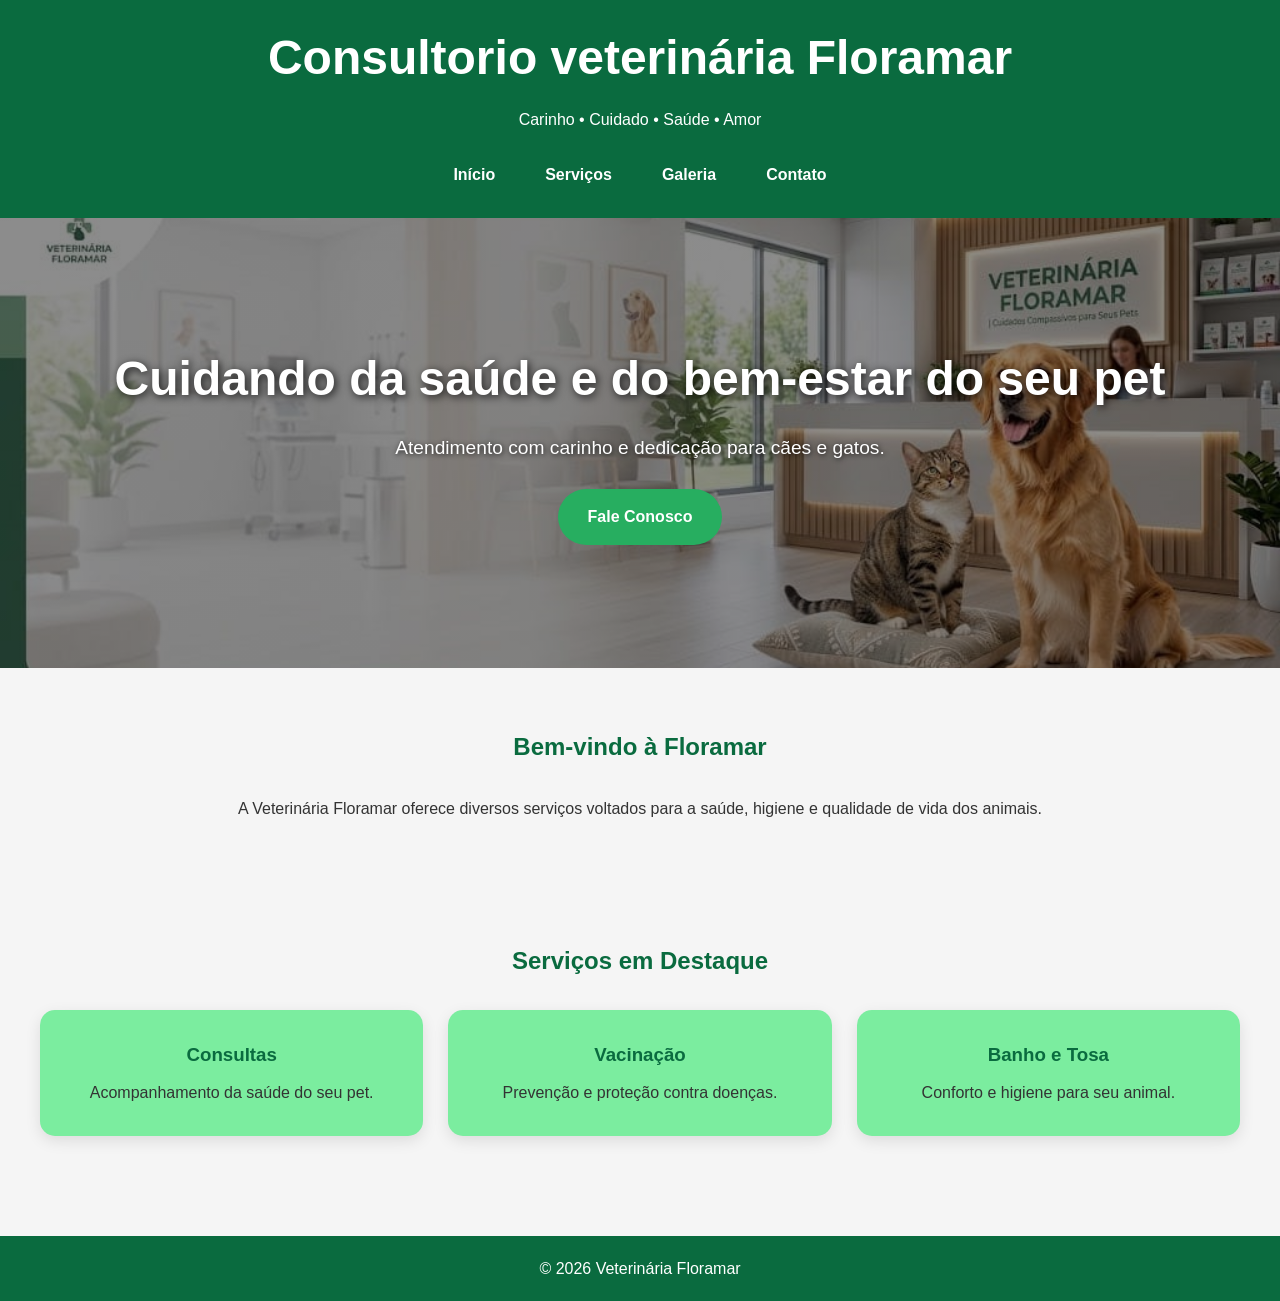
<file: index.html>
<!DOCTYPE html>
<html lang="pt-BR">

<head>
    <meta charset="UTF-8">
    <meta name="viewport" content="width=device-width, initial-scale=1.0">
    <title>Veterinária Floramar</title>
    <link rel="stylesheet" href="style.css">
</head>

<body>

    <header>

        <div class="logo">
            <h1>Consultorio veterinária Floramar</h1>
            <p>Carinho • Cuidado • Saúde • Amor</p>
        </div>

        <nav>
            <a href="index.html">Início</a>
            <a href="servicos.html">Serviços</a>
            <a href="galeria.html">Galeria</a>
            <a href="contato.html">Contato</a>
        </nav>

    </header>

    <section class="banner">

        <div class="banner-conteudo">

            <h2>Cuidando da saúde e do bem-estar do seu pet</h2>

            <p>
                Atendimento com carinho e dedicação para cães e gatos.
            </p>

            <a href="contato.html" class="botao">
                Fale Conosco
            </a>

        </div>

    </section>

    <section class="sobre">

        <h2>Bem-vindo à Floramar</h2>

        <p>
            A Veterinária Floramar oferece diversos serviços voltados para a
            saúde, higiene e qualidade de vida dos animais.
        </p>

    </section>

    <section class="servicos-home">

        <h2>Serviços em Destaque</h2>

        <div class="cards">

            <a href="https://wa.me/5531985000125"
               target="_blank"
               class="card">

                <h3>Consultas</h3>

                <p>
                    Acompanhamento da saúde do seu pet.
                </p>

            </a>

            <a href="https://wa.me/5531985000125"
               target="_blank"
               class="card">

                <h3>Vacinação</h3>

                <p>
                    Prevenção e proteção contra doenças.
                </p>

            </a>

            <a href="https://wa.me/5531985000125"
               target="_blank"
               class="card">

                <h3>Banho e Tosa</h3>

                <p>
                    Conforto e higiene para seu animal.
                </p>

            </a>

        </div>

    </section>

    <footer>
        <p>© 2026 Veterinária Floramar</p>
    </footer>

</body>

</html>
</file>
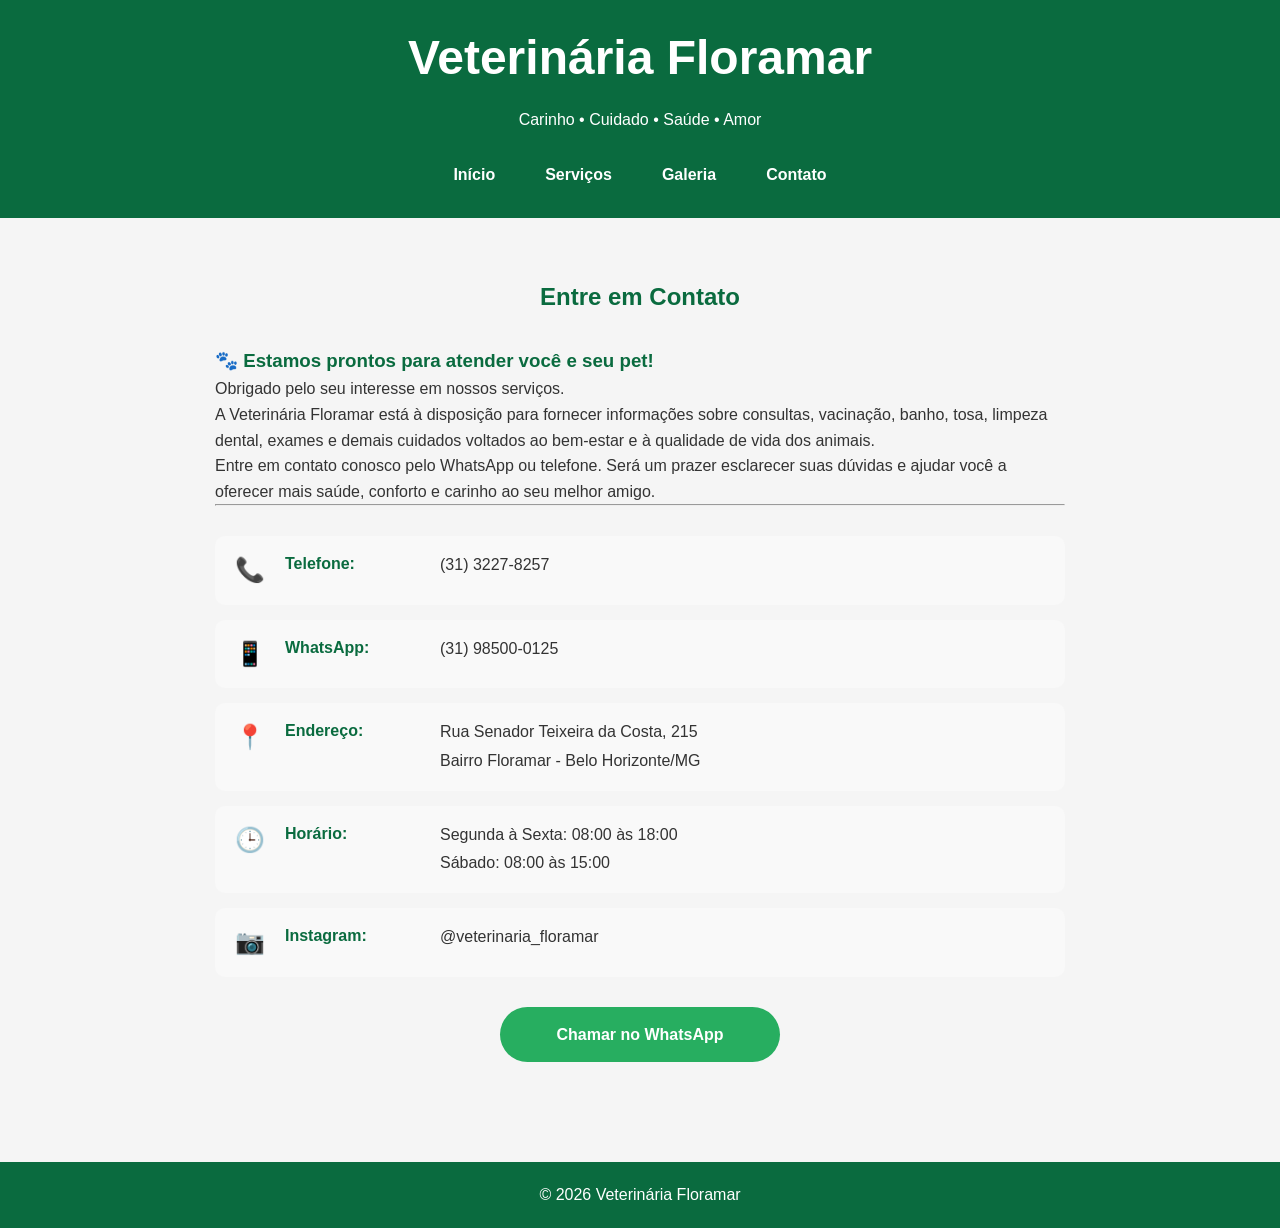
<file: contato.html>
<!DOCTYPE html>
<html lang="pt-BR">

<head>
    <meta charset="UTF-8">
    <meta name="viewport" content="width=device-width, initial-scale=1.0">
    <title>Contato - Veterinária Floramar</title>
    <link rel="stylesheet" href="style.css">
</head>

<body>

    <header>

        <div class="logo">
            <h1>Veterinária Floramar</h1>
            <p>Carinho • Cuidado • Saúde • Amor</p>
        </div>

        <nav>
            <a href="index.html">Início</a>
            <a href="servicos.html">Serviços</a>
            <a href="galeria.html">Galeria</a>
            <a href="contato.html">Contato</a>
        </nav>

    </header>

    <section>

        <h2>Entre em Contato</h2>

        <div class="card contato">

            <div class="texto-boas-vindas">

                <h3>🐾 Estamos prontos para atender você e seu pet!</h3>

                <p>
                    Obrigado pelo seu interesse em nossos serviços.
                </p>

                <p>
                    A Veterinária Floramar está à disposição para fornecer
                    informações sobre consultas, vacinação, banho, tosa,
                    limpeza dental, exames e demais cuidados voltados ao
                    bem-estar e à qualidade de vida dos animais.
                </p>

                <p>
                    Entre em contato conosco pelo WhatsApp ou telefone.
                    Será um prazer esclarecer suas dúvidas e ajudar você a
                    oferecer mais saúde, conforto e carinho ao seu melhor amigo.
                </p>

            </div>

            <hr>

            <div class="dados-contato">

                <div class="linha-contato">
                    <span class="icone">📞</span>
                    <span class="titulo">Telefone:</span>
                    <span class="valor">(31) 3227-8257</span>
                </div>

                <div class="linha-contato">
                    <span class="icone">📱</span>
                    <span class="titulo">WhatsApp:</span>
                    <span class="valor">(31) 98500-0125</span>
                </div>

                <div class="linha-contato">
                    <span class="icone">📍</span>
                    <span class="titulo">Endereço:</span>
                    <span class="valor">
                        Rua Senador Teixeira da Costa, 215<br>
                        Bairro Floramar - Belo Horizonte/MG
                    </span>
                </div>

                <div class="linha-contato">
                    <span class="icone">🕒</span>
                    <span class="titulo">Horário:</span>
                    <span class="valor">
                        Segunda à Sexta: 08:00 às 18:00<br>
                        Sábado: 08:00 às 15:00
                    </span>
                </div>

                <div class="linha-contato">
                    <span class="icone">📷</span>
                    <span class="titulo">Instagram:</span>
                    <span class="valor">@veterinaria_floramar</span>
                </div>

            </div>

            <a href="https://wa.me/5531985000125"
               target="_blank"
               class="botao">
               Chamar no WhatsApp
            </a>

        </div>

    </section>

    <footer>
        <p>© 2026 Veterinária Floramar</p>
    </footer>

</body>

</html>
</file>
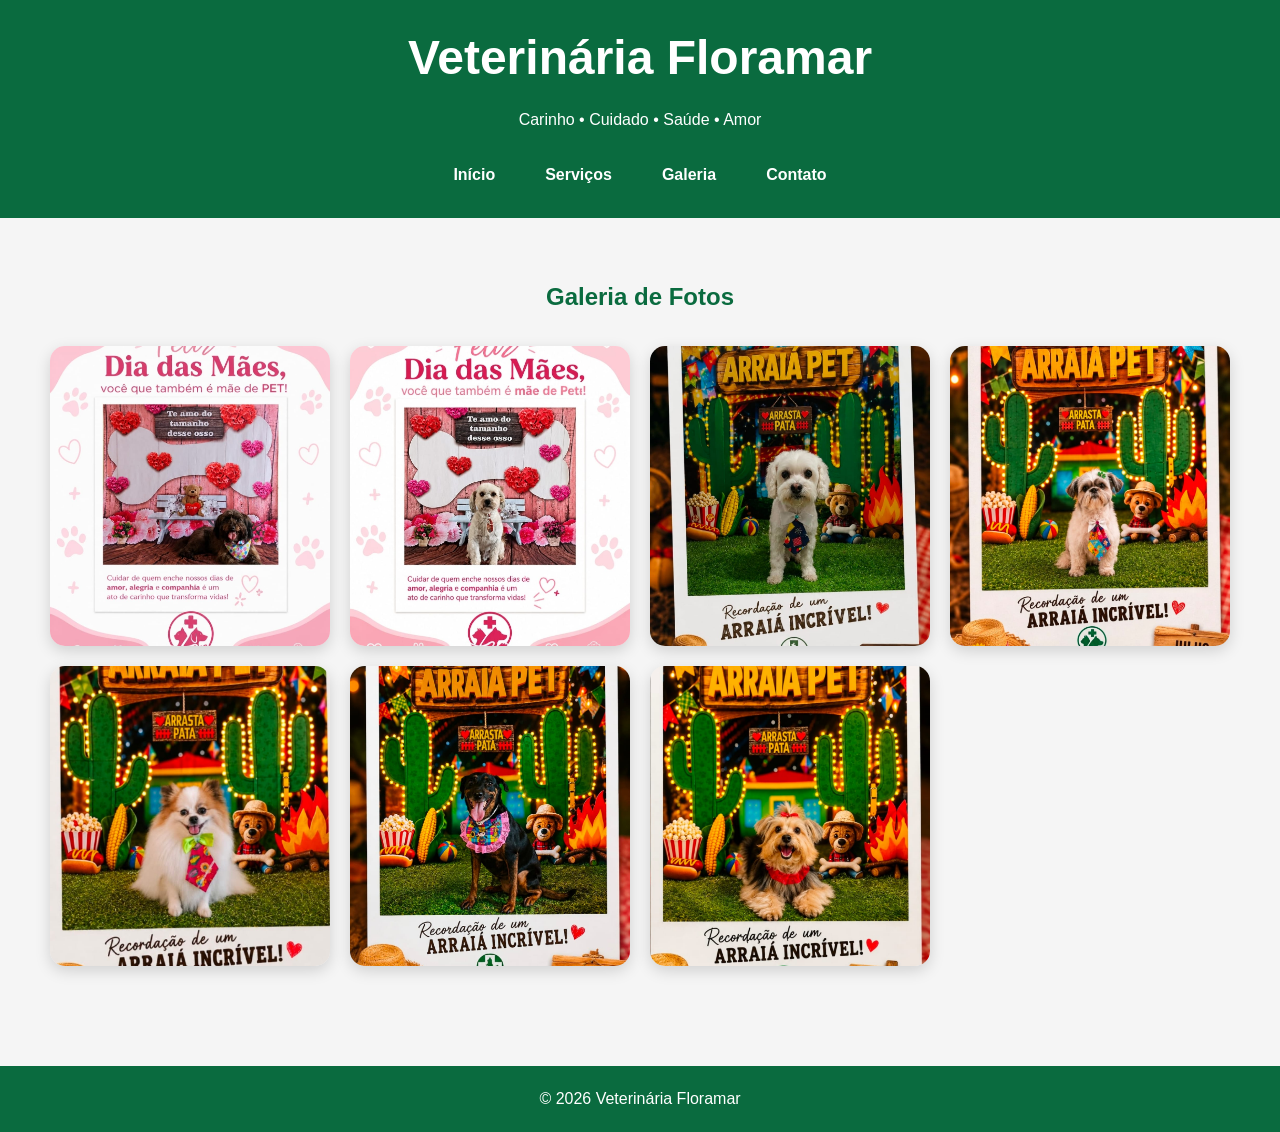
<file: galeria.html>
<!DOCTYPE html>
<html lang="pt-BR">

<head>
    <meta charset="UTF-8">
    <meta name="viewport" content="width=device-width, initial-scale=1.0">
    <title>Galeria - Veterinária Floramar</title>
    <link rel="stylesheet" href="style.css">
</head>

<body>

    <header>

        <div class="logo">
            <h1>Veterinária Floramar</h1>
            <p>Carinho • Cuidado • Saúde • Amor</p>
        </div>

        <nav>
            <a href="index.html">Início</a>
            <a href="servicos.html">Serviços</a>
            <a href="galeria.html">Galeria</a>
            <a href="contato.html">Contato</a>
        </nav>

    </header>

    <section>

        <h2>Galeria de Fotos</h2>

        <div class="galeria">

<div class="galeria">
    <img src="imagens/galeria1.jpg" alt="Descrição da imagem">
	<img src="imagens/galeria2.jpg" alt="Descrição da imagem">
		<img src="imagens/galeria3.jpg" alt="Descrição da imagem">
			<img src="imagens/galeria4.jpg" alt="Descrição da imagem">
				<img src="imagens/galeria5.jpg" alt="Descrição da imagem">
					<img src="imagens/galeria6.jpg" alt="Descrição da imagem">
						<img src="imagens/galeria7.jpg" alt="Descrição da imagem">
</div>


    </section>

    <footer>
        <p>© 2026 Veterinária Floramar</p>
    </footer>

</body>

</html>
</file>
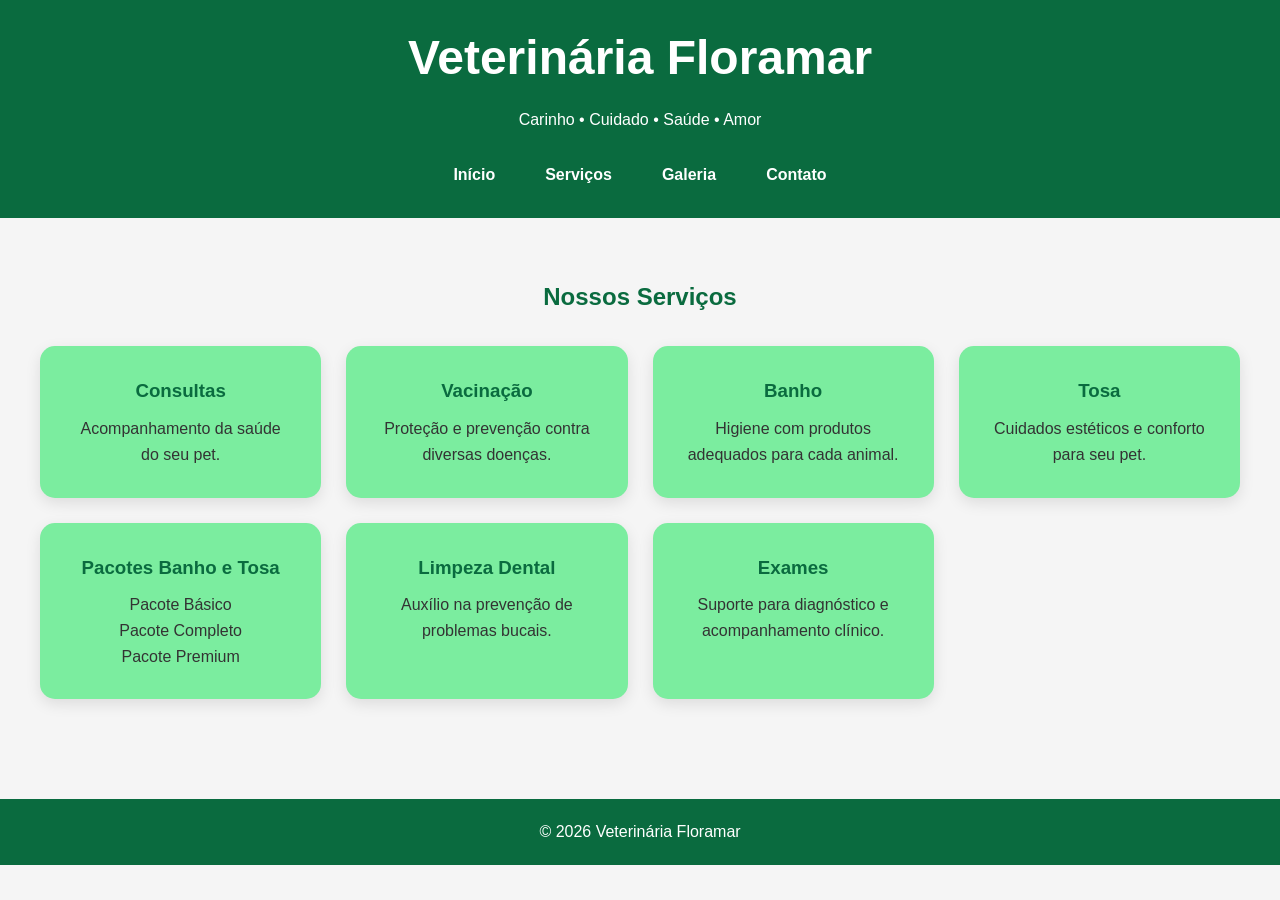
<file: servicos.html>
<!DOCTYPE html>
<html lang="pt-BR">

<head>
    <meta charset="UTF-8">
    <meta name="viewport" content="width=device-width, initial-scale=1.0">
    <title>Serviços - Veterinária Floramar</title>
    <link rel="stylesheet" href="style.css">
</head>

<body>

    <header>

        <div class="logo">
            <h1>Veterinária Floramar</h1>
            <p>Carinho • Cuidado • Saúde • Amor</p>
        </div>

        <nav>
            <a href="index.html">Início</a>
            <a href="servicos.html">Serviços</a>
            <a href="galeria.html">Galeria</a>
            <a href="contato.html">Contato</a>
        </nav>

    </header>

    <section>

        <h2>Nossos Serviços</h2>

        <div class="cards">

            <a href="https://wa.me/5531985000125"
               target="_blank"
               class="card">

                <h3>Consultas</h3>
                <p>Acompanhamento da saúde do seu pet.</p>

            </a>

            <a href="https://wa.me/5531985000125"
               target="_blank"
               class="card">

                <h3>Vacinação</h3>
                <p>Proteção e prevenção contra diversas doenças.</p>

            </a>

            <a href="https://wa.me/5531985000125"
               target="_blank"
               class="card">

                <h3>Banho</h3>
                <p>Higiene com produtos adequados para cada animal.</p>

            </a>

            <a href="https://wa.me/5531985000125"
               target="_blank"
               class="card">

                <h3>Tosa</h3>
                <p>Cuidados estéticos e conforto para seu pet.</p>

            </a>

            <a href="https://wa.me/5531985000125"
               target="_blank"
               class="card">

                <h3>Pacotes Banho e Tosa</h3>

                <p>
                    Pacote Básico<br>
                    Pacote Completo<br>
                    Pacote Premium
                </p>

            </a>

            <a href="https://wa.me/5531985000125"
               target="_blank"
               class="card">

                <h3>Limpeza Dental</h3>
                <p>Auxílio na prevenção de problemas bucais.</p>

            </a>

            <a href="https://wa.me/5531985000125"
               target="_blank"
               class="card">

                <h3>Exames</h3>
                <p>Suporte para diagnóstico e acompanhamento clínico.</p>

            </a>

        </div>

    </section>

    <footer>
        <p>© 2026 Veterinária Floramar</p>
    </footer>

</body>

</html>
</file>
<file: style.css>
/* =========================
   RESET
========================= */

*{
    margin:0;
    padding:0;
    box-sizing:border-box;
}

body{
    font-family:Arial, Helvetica, sans-serif;
    background:#f5f5f5;
    color:#333;
    line-height:1.6;
}

/* =========================
   CABEÇALHO
========================= */

header{
    background:#0a6b3f;
    color:white;
    text-align:center;
    padding:20px;
}

.logo h1{
    font-size:3rem;
}

.logo p{
    margin-top:10px;
}

/* =========================
   MENU
========================= */

nav{
    margin-top:20px;
    display:flex;
    justify-content:center;
    flex-wrap:wrap;
    gap:10px;
}

nav a{
    display:inline-block;
    color:white;
    text-decoration:none;
    font-weight:bold;
    padding:10px 20px;
    border-radius:30px;
    transition:all .3s ease;
}

nav a:hover{
    background:white;
    color:#0a6b3f;
    box-shadow:0 0 20px rgba(255,255,255,.8);
    transform:translateY(-2px);
}

/* =========================
   BANNER
========================= */

.banner{
    height:450px;

    background-image:
    linear-gradient(
        rgba(0,0,0,.45),
        rgba(0,0,0,.45)
    ),
    url("imagens/banner.jpg");

    background-size:cover;
    background-position:center;
    background-repeat:no-repeat;

    display:flex;
    justify-content:center;
    align-items:center;
}

.banner-conteudo{
    text-align:center;
    color:white;
    padding:20px;
}

.banner-conteudo h2{
    color:white;
    font-size:3rem;
    text-shadow:2px 2px 8px rgba(0,0,0,.8);
    margin-bottom:15px;
}

.banner-conteudo p{
    color:white;
    font-size:1.2rem;
    margin-bottom:25px;
    text-shadow:1px 1px 5px rgba(0,0,0,.8);
}

/* =========================
   BOTÕES
========================= */

.botao{
    display:inline-block;
    background:#27ae60;
    color:white;
    text-decoration:none;
    padding:15px 30px;
    border-radius:30px;
    font-weight:bold;
    transition:all .3s ease;
}

.botao:hover{
    background:#2ecc71;
    transform:scale(1.05);
    box-shadow:0 0 25px rgba(46,204,113,.8);
}

/* =========================
   SEÇÕES
========================= */

section{
    padding:60px 20px;
}

h2{
    text-align:center;
    color:#0a6b3f;
    margin-bottom:30px;
}

/* =========================
   SOBRE
========================= */

.sobre{
    max-width:900px;
    margin:auto;
    text-align:center;
}

/* =========================
   SERVIÇOS / CARDS
========================= */

.cards{
    max-width:1200px;
    margin:auto;

    display:grid;
    grid-template-columns:repeat(auto-fit,minmax(250px,1fr));
    gap:25px;
}

.cards .card{
    display:block;
    position:relative;

    background:#7bed9f;
    color:#333;
    text-decoration:none;

    padding:30px;
    border-radius:15px;

    text-align:center;
    cursor:pointer;

    box-shadow:0 5px 15px rgba(0,0,0,.10);

    transition:all .3s ease;
}

.cards .card h3{
    color:#0a6b3f;
    margin-bottom:10px;
}

.cards .card p{
    color:#333;
}

.cards .card:hover{
    background:#2ecc71;

    transform:translateY(-10px) scale(1.05);

    box-shadow:
        0 0 15px rgba(46,204,113,.8),
        0 0 30px rgba(46,204,113,.7),
        0 0 50px rgba(46,204,113,.6);
}

.cards .card:hover h3,
.cards .card:hover p{
    color:white;
}

.cards .card::after{
    content:"Ir para o WhatsApp";

    position:absolute;
    left:50%;
    bottom:-40px;

    transform:translateX(-50%);

    background:#0a6b3f;
    color:white;

    padding:8px 15px;
    border-radius:8px;

    font-size:12px;
    font-weight:bold;

    white-space:nowrap;
    opacity:0;

    transition:all .3s ease;

    pointer-events:none;
}

.cards .card:hover::after{
    opacity:1;
}

/* =========================
   BOTÃO SERVIÇOS
========================= */

.btn-servicos{
    text-align:center;
    margin-top:30px;
}

/* =========================
   GALERIA
========================= */

.galeria{
    max-width:1200px;
    margin:auto;

    display:grid;
    grid-template-columns:repeat(auto-fit,minmax(280px,1fr));
    gap:20px;
}

.galeria img{
    width:100%;
    height:300px;

    object-fit:cover;

    border-radius:15px;

    box-shadow:0 5px 15px rgba(0,0,0,.15);

    transition:all .3s ease;
}

.galeria img:hover{
    transform:scale(1.05);
    box-shadow:0 10px 25px rgba(0,0,0,.25);
}

/* =========================
   CONTATO
========================= */

.contato{
    max-width:850px;
    margin:auto;
}

.contato:hover{
    background:white !important;
    transform:none !important;
    box-shadow:0 5px 15px rgba(0,0,0,.10) !important;
}

.contato h3{
    color:#0a6b3f !important;
}

.contato p{
    color:#333 !important;
}

.contato:hover h3{
    color:#0a6b3f !important;
}

.contato:hover p{
    color:#333 !important;
}

.contato::after{
    display:none !important;
}

.dados-contato{
    margin:30px 0;
}

.linha-contato{
    display:flex;
    align-items:flex-start;
    gap:15px;
    margin-bottom:15px;
    padding:15px;
    background:#f9f9f9;
    border-radius:10px;
    transition:.3s;
}

.linha-contato:hover{
    background:#eefcf2;
}

.icone{
    width:40px;
    font-size:1.5rem;
    text-align:center;
}

.titulo{
    min-width:140px;
    font-weight:bold;
    color:#0a6b3f;
}

.valor{
    flex:1;
    line-height:1.8;
}

.contato .botao{
    display:block;
    max-width:280px;
    margin:30px auto 0;
    text-align:center;
}

/* =========================
   RODAPÉ
========================= */

footer{
    background:#0a6b3f;
    color:white;
    text-align:center;
    padding:20px;
    margin-top:40px;
}

/* =========================
   RESPONSIVO TABLET
========================= */

@media (max-width:768px){

    .logo h1{
        font-size:2.2rem;
    }

    .banner{
        height:380px;
    }

    .banner-conteudo h2{
        font-size:2rem;
    }

    .banner-conteudo p{
        font-size:1rem;
    }

    .cards{
        grid-template-columns:1fr;
    }

    .linha-contato{
        flex-direction:column;
        gap:8px;
    }
}

/* =========================
   RESPONSIVO CELULAR
========================= */

@media (max-width:480px){

    header{
        padding:15px 10px;
    }

    .logo h1{
        font-size:1.8rem;
    }

    .logo p{
        font-size:0.9rem;
    }

    nav{
        gap:5px;
    }

    nav a{
        padding:8px 10px;
        font-size:12px;
    }

    .banner{
        height:320px;
    }

    .banner-conteudo{
        padding:15px;
    }

    .banner-conteudo h2{
        font-size:1.5rem;
        line-height:1.3;
    }

    .banner-conteudo p{
        font-size:0.9rem;
    }

    .botao{
        padding:12px 20px;
    }

    section{
        padding:40px 15px;
    }
}
</file>
